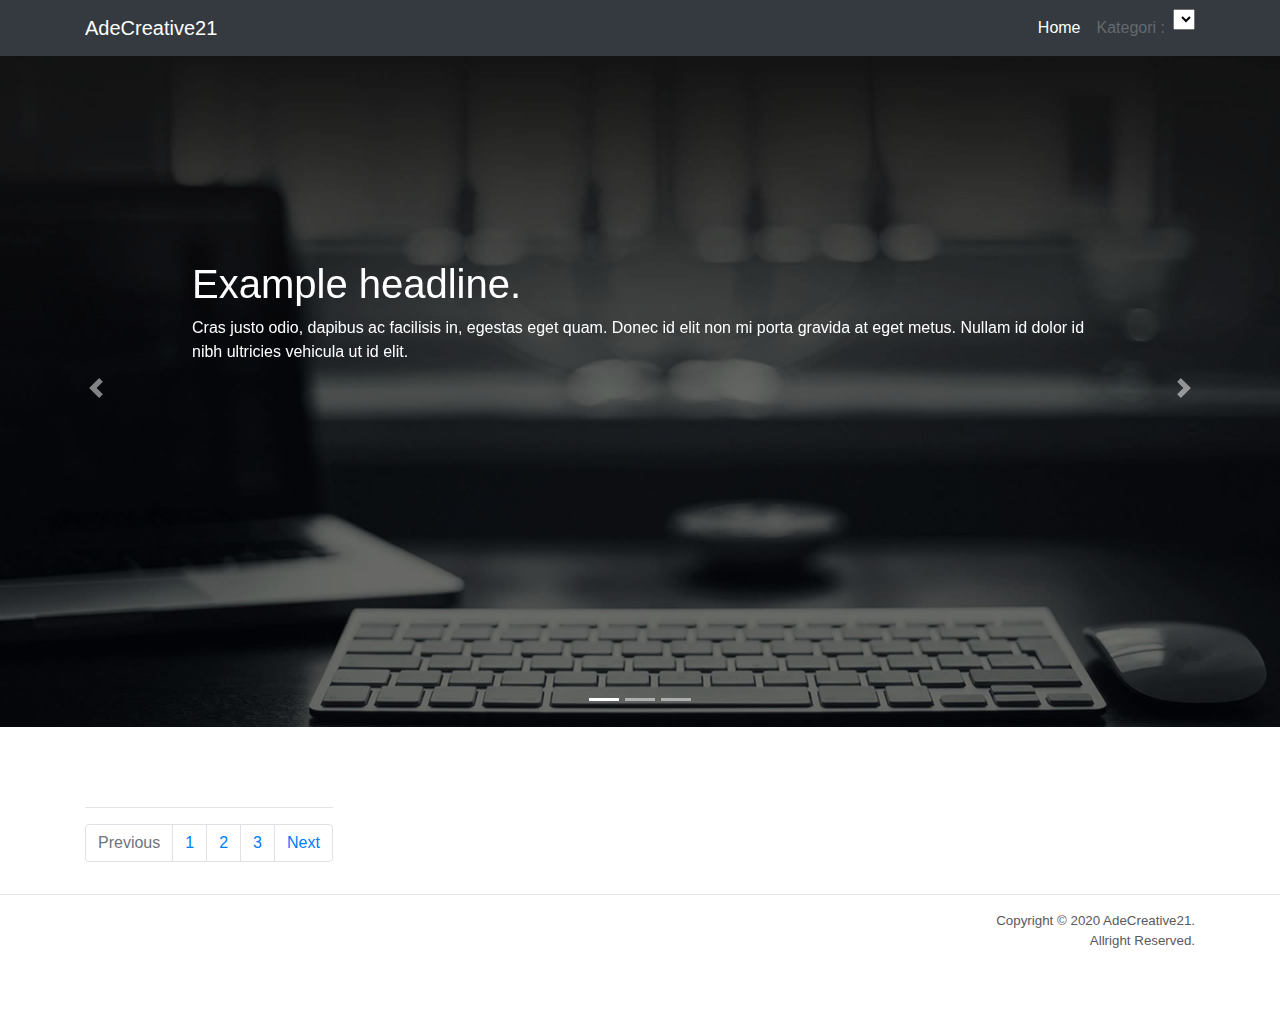
<file: index.html>
<!DOCTYPE html>
<html>
<head>
  <meta charset="utf-8">
  <meta http-equiv="X-UA-Compatible" content="IE=edge">
  <meta name="viewport" content="width=device-width, initial-scale=1, shrink-to-fit=no">
  <meta name="description" content="">
  <meta name="theme-color" content="#343a40" />
  <title>Welcome AdeCreative21</title>

  <!-- Bootstrap core CSS -->
  <link rel="stylesheet" href="assets/css/bootstrap.css">
  <link href="assets/css/carousel.css" rel="stylesheet">
  
  <!-- Favicons -->
  <link rel="shortcut icon" href="assets/images/favicon.ico" type="image/x-icon" />
  <link rel="manifest" href="manifest.json">
  </head>
  <body>

<!-- navigasi -->
<nav class="navbar navbar-expand-md navbar-dark fixed-top bg-dark">
  <div class="container">
    <a class="navbar-brand" href="index.html">AdeCreative21</a>
    <button class="navbar-toggler" type="button" data-toggle="collapse" data-target="#navbarsExampleDefault" aria-controls="navbarsExampleDefault" aria-expanded="false" aria-label="Toggle navigation">
      <span class="navbar-toggler-icon"></span>
    </button>

    <div class="collapse navbar-collapse" id="navbarsExampleDefault">
      <ul class="navbar-nav mr-auto">
      </ul>
      <ul class="navbar-nav navbar-right">
        <li class="nav-item active">
          <a class="nav-link" href="index.html">Home <span class="sr-only">(current)</span></a>
        </li>
        <li class="nav-item">
          <a class="nav-link disabled" href="#">Kategori :</a>
        </li>
        <li class="nav-item dropdown">
          <select id="sourceSelector"></select>
          <!-- <a class="nav-link dropdown-toggle" href="#" id="dropdown01" data-toggle="dropdown" aria-haspopup="true" aria-expanded="false">Category</a> -->
          <!-- <div class="dropdown-menu" aria-labelledby="dropdown01">
            <a class="dropdown-item" href="kategori.html">Entertainment</a>
            <a class="dropdown-item" href="kategori.html">Sport</a>
            <a class="dropdown-item" href="kategori.html">Technology</a>
          </div> -->
        </li>
      </ul>
    </div>
  </div>
</nav>
<!-- navigasi -->


<!-- content -->
<main role="main">
  <!-- carousel -->
  <div id="myCarousel" class="carousel slide" data-ride="carousel">
    <ol class="carousel-indicators">
      <li data-target="#myCarousel" data-slide-to="0" class="active"></li>
      <li data-target="#myCarousel" data-slide-to="1"></li>
      <li data-target="#myCarousel" data-slide-to="2"></li>
    </ol>
    <div class="carousel-inner">
      <img src="assets/images/bghead.jpg" alt="" style="width: 100%">
      <div class="carousel-item active">
        
        <div class="container">
          <div class="carousel-caption text-left">
            <h1>Example headline.</h1>
            <p>Cras justo odio, dapibus ac facilisis in, egestas eget quam. Donec id elit non mi porta gravida at eget metus. Nullam id dolor id nibh ultricies vehicula ut id elit.</p>
            <!-- <p><a class="btn btn-lg btn-primary" href="#" role="button">Sign up today</a></p> -->
          </div>
        </div>
      </div>
      <div class="carousel-item">
        <div class="container">
          <div class="carousel-caption">
            <h1>Another example headline.</h1>
            <p>Cras justo odio, dapibus ac facilisis in, egestas eget quam. Donec id elit non mi porta gravida at eget metus. Nullam id dolor id nibh ultricies vehicula ut id elit.</p>
            <!-- <p><a class="btn btn-lg btn-primary" href="#" role="button">Learn more</a></p> -->
          </div>
        </div>
      </div>
      <div class="carousel-item">
        <div class="container">
          <div class="carousel-caption text-right">
            <h1>One more for good measure.</h1>
            <p>Cras justo odio, dapibus ac facilisis in, egestas eget quam. Donec id elit non mi porta gravida at eget metus. Nullam id dolor id nibh ultricies vehicula ut id elit.</p>
            <!-- <p><a class="btn btn-lg btn-primary" href="#" role="button">Browse gallery</a></p> -->
          </div>
        </div>
      </div>
    </div>
    <a class="carousel-control-prev" href="#myCarousel" role="button" data-slide="prev">
      <span class="carousel-control-prev-icon" aria-hidden="true"></span>
      <span class="sr-only">Previous</span>
    </a>
    <a class="carousel-control-next" href="#myCarousel" role="button" data-slide="next">
      <span class="carousel-control-next-icon" aria-hidden="true"></span>
      <span class="sr-only">Next</span>
    </a>
  </div>
  <!-- carousel -->

  <!-- isi content -->
  <div class="container">
    <!-- tumbnail -->
    <div class="col-md-12">
      <div class="row">
          <div class="row" id="isi-data">
            <div class="col-md-12">
              <hr>
              <nav align="center" aria-label="Page navigation example">
                <ul class="pagination justify-content-center">
                  <li class="page-item disabled">
                    <a class="page-link" href="#" tabindex="-1">Previous</a>
                  </li>
                  <li class="page-item"><a class="page-link" href="#">1</a></li>
                  <li class="page-item"><a class="page-link" href="#">2</a></li>
                  <li class="page-item"><a class="page-link" href="#">3</a></li>
                  <li class="page-item">
                    <a class="page-link" href="#">Next</a>
                  </li>
                </ul>
              </nav>
            </div>
          </div>
        </div>
      </div>
    </div>
  </div> <!-- /container -->
</main>
<hr>
<footer class="container">
  <p align="right" style="font-size: 10pt">Copyright &copy; 2020 AdeCreative21.<br> Allright Reserved.</p>
</footer>

</html>

<script src="assets/js/jquery-3.4.1.slim.min.js" type="text/javascript" charset="utf-8"></script>
<script src="assets/js/bootstrap.js" type="text/javascript" charset="utf-8"></script>
<script src="app.js"></script>
</file>
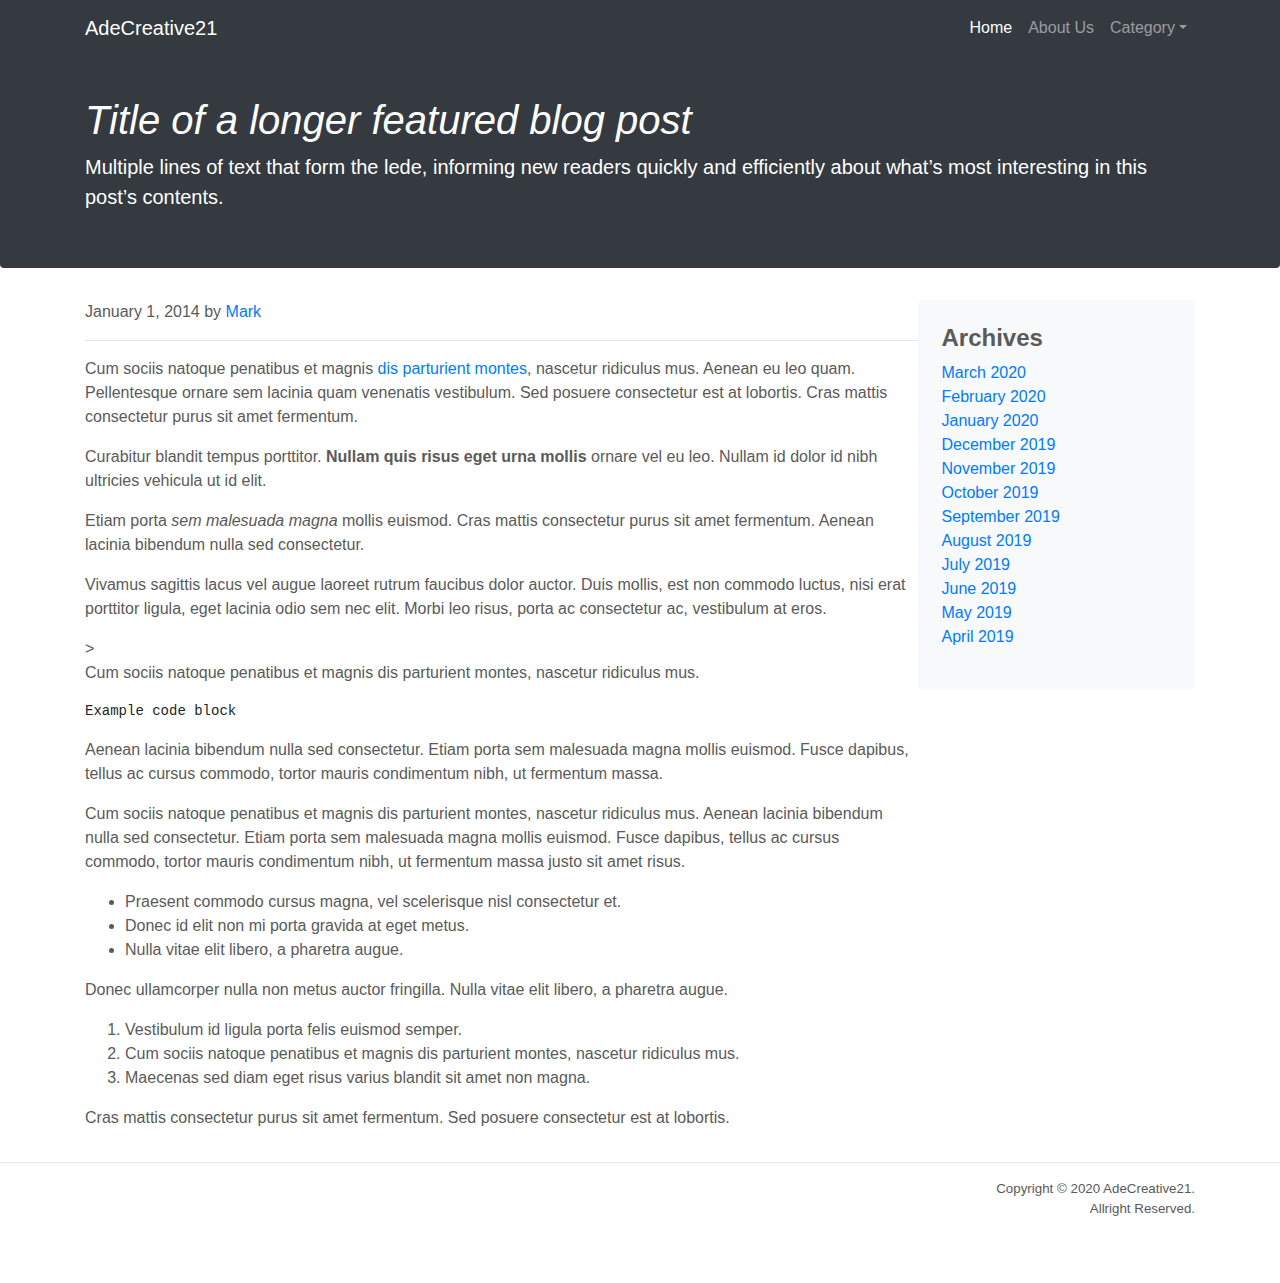
<file: berita-lengkap.html>
<!DOCTYPE html>
<html>
<head>
	<meta charset="utf-8">
	<meta http-equiv="X-UA-Compatible" content="IE=edge">
	<meta name="viewport" content="width=device-width, initial-scale=1, shrink-to-fit=no">
  <meta name="description" content="">
  <meta name="theme-color" content="#343a40" />
  <title>News</title>

  <!-- Bootstrap core CSS -->
  <link rel="stylesheet" href="assets/css/bootstrap.css">
  <link href="assets/css/carousel.css" rel="stylesheet">

  <!-- Favicons -->
  <link rel="shortcut icon" href="assets/images/favicon.ico" type="image/x-icon" />
  
  </head>
  <body>

<!-- navigasi -->
<nav class="navbar navbar-expand-md navbar-dark fixed-top bg-dark">
  <div class="container">
    <a class="navbar-brand" href="index.html">AdeCreative21</a>
    <button class="navbar-toggler" type="button" data-toggle="collapse" data-target="#navbarsExampleDefault" aria-controls="navbarsExampleDefault" aria-expanded="false" aria-label="Toggle navigation">
      <span class="navbar-toggler-icon"></span>
    </button>

    <div class="collapse navbar-collapse" id="navbarsExampleDefault">
      <ul class="navbar-nav mr-auto">
      </ul>
      <ul class="navbar-nav navbar-right">
        <li class="nav-item active">
          <a class="nav-link" href="index.html">Home <span class="sr-only">(current)</span></a>
        </li>
        <li class="nav-item">
          <a class="nav-link" href="tentang.html">About Us</a>
        </li>
        <li class="nav-item dropdown">
          <a class="nav-link dropdown-toggle" href="#" id="dropdown01" data-toggle="dropdown" aria-haspopup="true" aria-expanded="false">Category</a>
          <div class="dropdown-menu" aria-labelledby="dropdown01">
            <a class="dropdown-item" href="kategori.html">Entertainment</a>
            <a class="dropdown-item" href="kategori.html">Sport</a>
            <a class="dropdown-item" href="kategori.html">Technology</a>
          </div>
        </li>
      </ul>
    </div>
  </div>
</nav>
<!-- navigasi -->

<!-- content -->
<main role="main">
  <div class="jumbotron p-4 p-md-5 text-white rounded bg-dark">
    <div class="container">
      <h1 class="font-italic">Title of a longer featured blog post</h1>
      <p class="lead my-2">Multiple lines of text that form the lede, informing new readers quickly and efficiently about what’s most interesting in this post’s contents.</p>
      <p class="lead mb-0"><a href="#" class="text-white font-weight-bold"></a></p>
    </div>
  </div>

  <!-- isi content -->
  <div class="container">
    <!-- tumbnail -->
    <div class="col-md-12">
      <div class="row">
    
        <div class="col-md-9">
          <div class="row">
            <div class="blog-post">
              <!-- <h2 class="blog-post-title">Sample blog post</h2> -->
              <p class="blog-post-meta">January 1, 2014 by <a href="#">Mark</a></p>
              <hr>
              <p>Cum sociis natoque penatibus et magnis <a href="#">dis parturient montes</a>, nascetur ridiculus mus. Aenean eu leo quam. Pellentesque ornare sem lacinia quam venenatis vestibulum. Sed posuere consectetur est at lobortis. Cras mattis consectetur purus sit amet fermentum.</p>
              <blockquote>
                <p>Curabitur blandit tempus porttitor. <strong>Nullam quis risus eget urna mollis</strong> ornare vel eu leo. Nullam id dolor id nibh ultricies vehicula ut id elit.</p>
              </blockquote>
              <p>Etiam porta <em>sem malesuada magna</em> mollis euismod. Cras mattis consectetur purus sit amet fermentum. Aenean lacinia bibendum nulla sed consectetur.</p>
              
              <p>Vivamus sagittis lacus vel augue laoreet rutrum faucibus dolor auctor. Duis mollis, est non commodo luctus, nisi erat porttitor ligula, eget lacinia odio sem nec elit. Morbi leo risus, porta ac consectetur ac, vestibulum at eros.</p>
              >
              <p>Cum sociis natoque penatibus et magnis dis parturient montes, nascetur ridiculus mus.</p>
              <pre><code>Example code block</code></pre>
              <p>Aenean lacinia bibendum nulla sed consectetur. Etiam porta sem malesuada magna mollis euismod. Fusce dapibus, tellus ac cursus commodo, tortor mauris condimentum nibh, ut fermentum massa.</p>
              
              <p>Cum sociis natoque penatibus et magnis dis parturient montes, nascetur ridiculus mus. Aenean lacinia bibendum nulla sed consectetur. Etiam porta sem malesuada magna mollis euismod. Fusce dapibus, tellus ac cursus commodo, tortor mauris condimentum nibh, ut fermentum massa justo sit amet risus.</p>
              <ul>
                <li>Praesent commodo cursus magna, vel scelerisque nisl consectetur et.</li>
                <li>Donec id elit non mi porta gravida at eget metus.</li>
                <li>Nulla vitae elit libero, a pharetra augue.</li>
              </ul>
              <p>Donec ullamcorper nulla non metus auctor fringilla. Nulla vitae elit libero, a pharetra augue.</p>
              <ol>
                <li>Vestibulum id ligula porta felis euismod semper.</li>
                <li>Cum sociis natoque penatibus et magnis dis parturient montes, nascetur ridiculus mus.</li>
                <li>Maecenas sed diam eget risus varius blandit sit amet non magna.</li>
              </ol>
              <p>Cras mattis consectetur purus sit amet fermentum. Sed posuere consectetur est at lobortis.</p>
            </div><!-- /.blog-post -->
          </div>
        </div>
        <div class="col-md-3">
          <div class="row">
            <div class="p-4 mb-3 bg-light rounded" style="width:100%">
              <h4 class="font-weight-bold">Archives</h4>
              <ol class="list-unstyled mb-10">
                <li><a href="#">March 2020</a></li>
                <li><a href="#">February 2020</a></li>
                <li><a href="#">January 2020</a></li>
                <li><a href="#">December 2019</a></li>
                <li><a href="#">November 2019</a></li>
                <li><a href="#">October 2019</a></li>
                <li><a href="#">September 2019</a></li>
                <li><a href="#">August 2019</a></li>
                <li><a href="#">July 2019</a></li>
                <li><a href="#">June 2019</a></li>
                <li><a href="#">May 2019</a></li>
                <li><a href="#">April 2019</a></li>
              </ol>
            </div>
          </div>
        </div>
      </div>
    </div>
  </div> <!-- /container -->
</main>
<hr>
<footer class="container">
  <p align="right" style="font-size: 10pt">Copyright &copy; 2020 AdeCreative21.<br> Allright Reserved.</p>
</footer>

</html>

<script src="assets/js/jquery-3.4.1.slim.min.js" type="text/javascript" charset="utf-8"></script>
<script src="assets/js/bootstrap.js" type="text/javascript" charset="utf-8"></script>
</file>
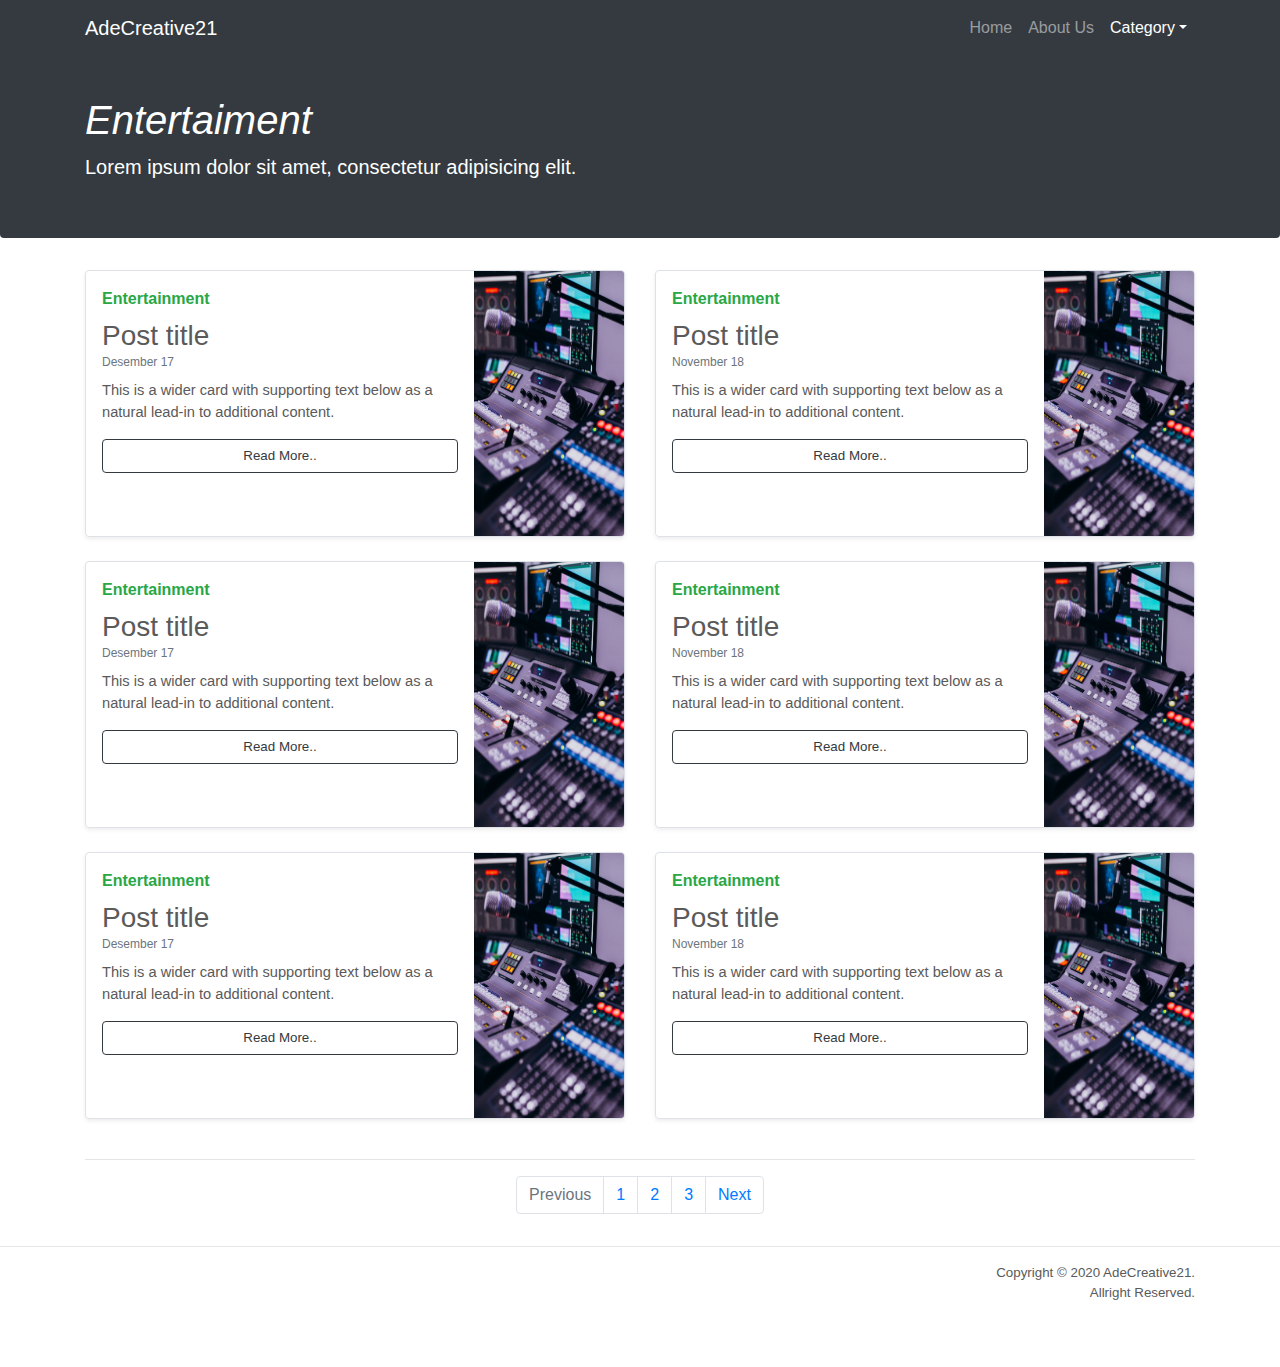
<file: kategori.html>
<!DOCTYPE html>
<html>
<head>
	<meta charset="utf-8">
	<meta http-equiv="X-UA-Compatible" content="IE=edge">
	<meta name="viewport" content="width=device-width, initial-scale=1, shrink-to-fit=no">
  <meta name="description" content="">
  <meta name="theme-color" content="#343a40" />
  <title>Kategori</title>

  <!-- Bootstrap core CSS -->
  <link rel="stylesheet" href="assets/css/bootstrap.css">
  <link href="assets/css/carousel.css" rel="stylesheet">

  <!-- Favicons -->
  <link rel="shortcut icon" href="assets/images/favicon.ico" type="image/x-icon" />
  
  </head>
  <body>

<!-- navigasi -->
<nav class="navbar navbar-expand-md navbar-dark fixed-top bg-dark">
  <div class="container">
    <a class="navbar-brand" href="index.html">AdeCreative21</a>
    <button class="navbar-toggler" type="button" data-toggle="collapse" data-target="#navbarsExampleDefault" aria-controls="navbarsExampleDefault" aria-expanded="false" aria-label="Toggle navigation">
      <span class="navbar-toggler-icon"></span>
    </button>

    <div class="collapse navbar-collapse" id="navbarsExampleDefault">
      <ul class="navbar-nav mr-auto">
      </ul>
      <ul class="navbar-nav navbar-right">
        <li class="nav-item">
          <a class="nav-link" href="index.html">Home <span class="sr-only">(current)</span></a>
        </li>
        <li class="nav-item">
          <a class="nav-link" href="tentang.html">About Us</a>
        </li>
        <li class="nav-item active dropdown">
          <a class="nav-link dropdown-toggle" href="#" id="dropdown01" data-toggle="dropdown" aria-haspopup="true" aria-expanded="false">Category</a>
          <div class="dropdown-menu" aria-labelledby="dropdown01">
            <a class="dropdown-item" href="kategori.html">Entertainment</a>
            <a class="dropdown-item" href="kategori.html">Sport</a>
            <a class="dropdown-item" href="kategori.html">Technology</a>
          </div>
        </li>
      </ul>
    </div>
  </div>
</nav>
<!-- navigasi -->

<!-- content -->
<main role="main">
  <div class="jumbotron p-4 p-md-5 text-white rounded bg-dark">
    <div class="container">
      <h1 class="font-italic">Entertaiment</h1>
      <p class="lead my-2">Lorem ipsum dolor sit amet, consectetur adipisicing elit.</p>
      <p class="lead mb-0"><a href="#" class="text-white font-weight-bold"></a></p>
    </div>
  </div>

  <!-- isi content -->
  <div class="container">
    <!-- tumbnail -->
    <div class="col-md-12">
      <div class="row">
        <div class="row">
            <div class="col-md-6">
              <div class="row no-gutters border rounded overflow-hidden flex-md-row mb-4 shadow-sm h-md-250 position-relative">
                <div class="col p-3 d-flex flex-column position-static">
                  <strong class="d-inline-block mb-2 text-success">Entertainment</strong>
                  <h3 class="mb-0">Post title</h3>
                  <div class="mb-2 text-muted" style="font-size:9pt">Desember 17</div>
                  <p class="mb-10" style="font-size:11pt">This is a wider card with supporting text below as a natural lead-in to additional content.</p>
                  <a class="btn btn-outline-dark stretched-link" href="berita-lengkap.html" style="font-size: 10pt;">Read More..</a>
                </div>
                <div class="col-auto d-none d-lg-block">
                  <img class="bd-placeholder-img" src="assets/images/bgEnt.jpg" alt="" width="150" height="265">
                </div>
              </div>
            </div>
            <div class="col-md-6">
              <div class="row no-gutters border rounded overflow-hidden flex-md-row mb-4 shadow-sm h-md-250 position-relative">
                <div class="col p-3 d-flex flex-column position-static">
                  <strong class="d-inline-block mb-2 text-success">Entertainment</strong>
                  <h3 class="mb-0">Post title</h3>
                  <div class="mb-2 text-muted" style="font-size:9pt">November 18</div>
                  <p class="mb-10" style="font-size:11pt">This is a wider card with supporting text below as a natural lead-in to additional content.</p>
                  <a class="btn btn-outline-dark stretched-link" href="berita-lengkap.html" style="font-size: 10pt;">Read More..</a>
                </div>
                <div class="col-auto d-none d-lg-block">
                  <img class="bd-placeholder-img" src="assets/images/bgEnt.jpg" alt="" width="150" height="265">
                </div>
              </div>
            </div>
            <div class="col-md-6">
              <div class="row no-gutters border rounded overflow-hidden flex-md-row mb-4 shadow-sm h-md-250 position-relative">
                <div class="col p-3 d-flex flex-column position-static">
                  <strong class="d-inline-block mb-2 text-success">Entertainment</strong>
                  <h3 class="mb-0">Post title</h3>
                  <div class="mb-2 text-muted" style="font-size:9pt">Desember 17</div>
                  <p class="mb-10" style="font-size:11pt">This is a wider card with supporting text below as a natural lead-in to additional content.</p>
                  <a class="btn btn-outline-dark stretched-link" href="berita-lengkap.html" style="font-size: 10pt;">Read More..</a>
                </div>
                <div class="col-auto d-none d-lg-block">
                  <img class="bd-placeholder-img" src="assets/images/bgEnt.jpg" alt="" width="150" height="265">
                </div>
              </div>
            </div>
            <div class="col-md-6">
              <div class="row no-gutters border rounded overflow-hidden flex-md-row mb-4 shadow-sm h-md-250 position-relative">
                <div class="col p-3 d-flex flex-column position-static">
                  <strong class="d-inline-block mb-2 text-success">Entertainment</strong>
                  <h3 class="mb-0">Post title</h3>
                  <div class="mb-2 text-muted" style="font-size:9pt">November 18</div>
                  <p class="mb-10" style="font-size:11pt">This is a wider card with supporting text below as a natural lead-in to additional content.</p>
                  <a class="btn btn-outline-dark stretched-link" href="berita-lengkap.html" style="font-size: 10pt;">Read More..</a>
                </div>
                <div class="col-auto d-none d-lg-block">
                  <img class="bd-placeholder-img" src="assets/images/bgEnt.jpg" alt="" width="150" height="265">
                </div>
              </div>
            </div>
            <div class="col-md-6">
              <div class="row no-gutters border rounded overflow-hidden flex-md-row mb-4 shadow-sm h-md-250 position-relative">
                <div class="col p-3 d-flex flex-column position-static">
                  <strong class="d-inline-block mb-2 text-success">Entertainment</strong>
                  <h3 class="mb-0">Post title</h3>
                  <div class="mb-2 text-muted" style="font-size:9pt">Desember 17</div>
                  <p class="mb-10" style="font-size:11pt">This is a wider card with supporting text below as a natural lead-in to additional content.</p>
                  <a class="btn btn-outline-dark stretched-link" href="berita-lengkap.html" style="font-size: 10pt;">Read More..</a>
                </div>
                <div class="col-auto d-none d-lg-block">
                  <img class="bd-placeholder-img" src="assets/images/bgEnt.jpg" alt="" width="150" height="265">
                </div>
              </div>
            </div>
            <div class="col-md-6">
              <div class="row no-gutters border rounded overflow-hidden flex-md-row mb-4 shadow-sm h-md-250 position-relative">
                <div class="col p-3 d-flex flex-column position-static">
                  <strong class="d-inline-block mb-2 text-success">Entertainment</strong>
                  <h3 class="mb-0">Post title</h3>
                  <div class="mb-2 text-muted" style="font-size:9pt">November 18</div>
                  <p class="mb-10" style="font-size:11pt">This is a wider card with supporting text below as a natural lead-in to additional content.</p>
                  <a class="btn btn-outline-dark stretched-link" href="berita-lengkap.html" style="font-size: 10pt;">Read More..</a>
                </div>
                <div class="col-auto d-none d-lg-block">
                  <img class="bd-placeholder-img" src="assets/images/bgEnt.jpg" alt="" width="150" height="265">
                </div>
              </div>
            </div>
            
            <div class="col-md-12">
              <hr>
              <nav align="center" aria-label="Page navigation example">
                <ul class="pagination justify-content-center">
                  <li class="page-item disabled">
                    <a class="page-link" href="#" tabindex="-1">Previous</a>
                  </li>
                  <li class="page-item"><a class="page-link" href="#">1</a></li>
                  <li class="page-item"><a class="page-link" href="#">2</a></li>
                  <li class="page-item"><a class="page-link" href="#">3</a></li>
                  <li class="page-item">
                    <a class="page-link" href="#">Next</a>
                  </li>
                </ul>
              </nav>
            </div>
          </div>
      </div>
    </div>
  </div> <!-- /container -->
</main>
<hr>
<footer class="container">
  <p align="right" style="font-size: 10pt">Copyright &copy; 2020 AdeCreative21.<br> Allright Reserved.</p>
</footer>

</html>

<script src="assets/js/jquery-3.4.1.slim.min.js" type="text/javascript" charset="utf-8"></script>
<script src="assets/js/bootstrap.js" type="text/javascript" charset="utf-8"></script>
</file>
<file: assets/css/carousel.css>
/* GLOBAL STYLES
-------------------------------------------------- */
/* Padding below the footer and lighter body text */

body {
  padding-top: 3rem;
  padding-bottom: 3rem;
  color: #5a5a5a;
}


/* CUSTOMIZE THE CAROUSEL
-------------------------------------------------- */

/* Carousel base class */
.carousel {
  margin-bottom: 4rem;
}
/* Since positioning the image, we need to help out the caption */
.carousel-caption {
  bottom: 10rem;
  z-index: 10;
}

/* Declare heights because of positioning of img element */
.carousel-item {
  height: 32rem;
}
.carousel-item > img {
  position: absolute;
  top: 0;
  left: 0;
  min-width: 100%;
  height: 32rem;
}


/* MARKETING CONTENT
-------------------------------------------------- */

/* Center align the text within the three columns below the carousel */
.marketing .col-lg-4 {
  margin-bottom: 1.5rem;
  text-align: center;
}
.marketing h2 {
  font-weight: 400;
}
.marketing .col-lg-4 p {
  margin-right: .75rem;
  margin-left: .75rem;
}


/* Featurettes
------------------------- */

.featurette-divider {
  margin: 5rem 0; /* Space out the Bootstrap <hr> more */
}

/* Thin out the marketing headings */
.featurette-heading {
  font-weight: 300;
  line-height: 1;
  letter-spacing: -.05rem;
}


/* RESPONSIVE CSS
-------------------------------------------------- */
@media (max-width: 1000px ){
  .carousel-caption {
    top: 8rem;
    z-index: 10;
  }
  .carousel-item {
    height: 12rem;
  }
}

@media (max-width: 750px ){
  .carousel-item{
    margin-top: 0;
  }
  .carousel-caption h1 {
    font-size: 1.5rem;
  }

  .carousel-caption p {
    font-size: 1rem;
  }

  /* Since positioning the image, we need to help out the caption */
  .carousel-caption {
    top: 4rem;
  }

  /* Declare heights because of positioning of img element */
  .carousel-item {
    height: 10rem;
  }
}

@media (max-width: 520px ){
  .carousel-caption h1 {
    font-size: 1.2rem;
  }
  .carousel-caption p {
    font-size: 0.8rem;
  }
  .carousel-caption {
    top: 2rem;
  }
  .carousel-item {
    height: 8rem;
  }
}

@media (max-width: 375px ){
  .carousel-caption {
    top: 1rem;
  }
  .carousel-item {
    height: 8rem;
  }
  .carousel-caption h1 {
    font-size: 1rem;
  }
  .carousel-caption p {
    font-size: 0.5rem;
  }
}

@media (max-width: 320px ){
  .carousel-caption {
    top: 1rem;
  }
  .carousel-caption h1 {
    font-size: 0.8rem;
  }
  .carousel-caption p {
    font-size: 0.2rem;
  }
}
</file>
